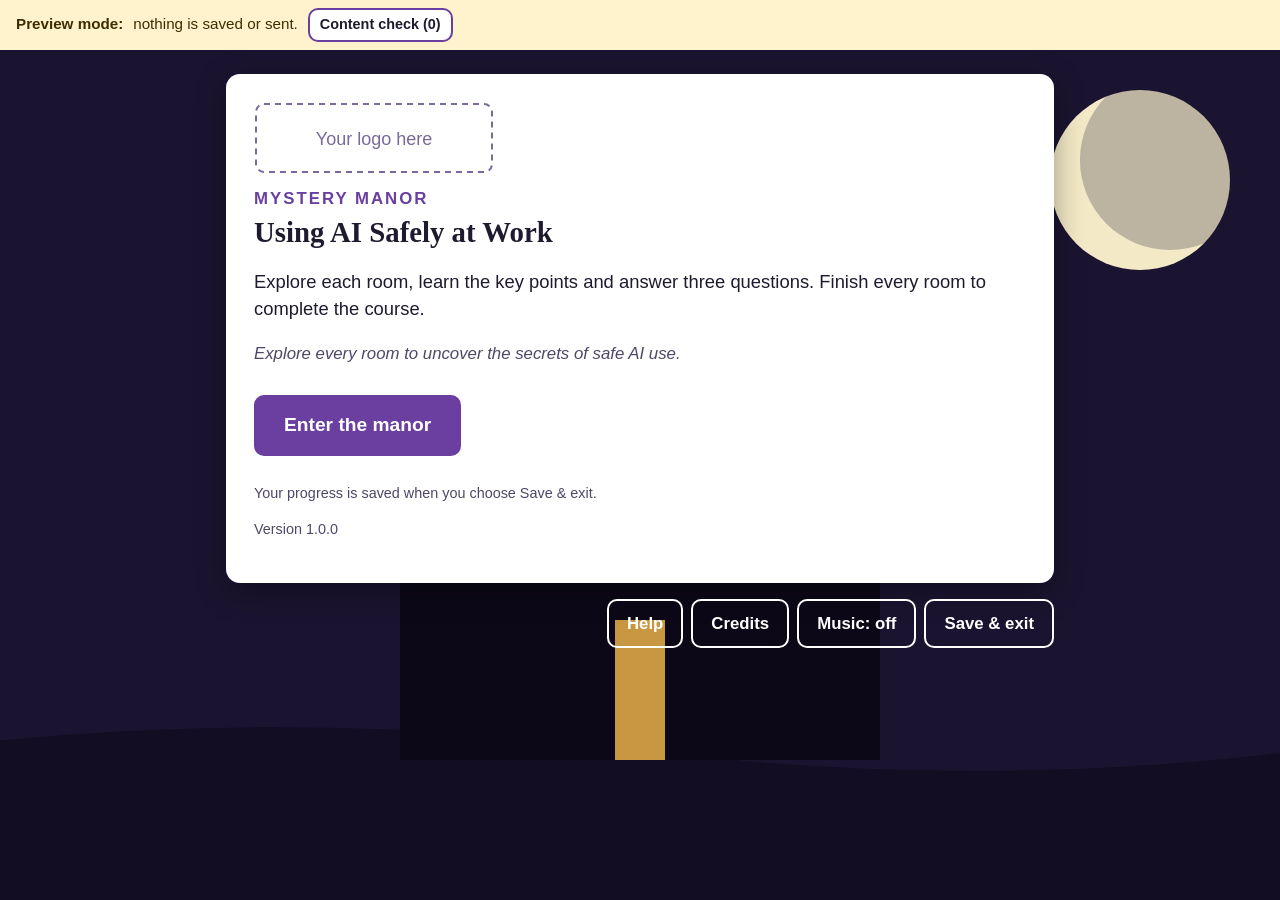
<file: template/course-folder/index.html>
<!DOCTYPE html>
<html lang="en">
<head>
  <meta charset="utf-8">
  <meta name="viewport" content="width=device-width, initial-scale=1">
  <!-- Security: the course may load files only from its own package and may not
       connect to any outside website or service. Don't remove this line. -->
  <meta http-equiv="Content-Security-Policy" content="default-src 'self'; script-src 'self'; style-src 'self'; img-src 'self' data:; media-src 'self'; font-src 'self'; connect-src 'none'; frame-src 'none'; object-src 'none'; form-action 'none'; base-uri 'none'">
  <title>Course</title>
  <link rel="stylesheet" href="css/style.css">
</head>
<body>
  <a class="skip-link" href="#main">Skip to content</a>
  <div id="app" class="app">
    <main id="main" class="main" tabindex="-1">
      <p>Loading…</p>
    </main>
  </div>
  <script src="js/error-help.js"></script>
  <script src="course/settings.js"></script>
  <script src="course/content.js"></script>
  <script src="js/scorm-api.js"></script>
  <script src="js/engine.js"></script>
</body>
</html>
</file>
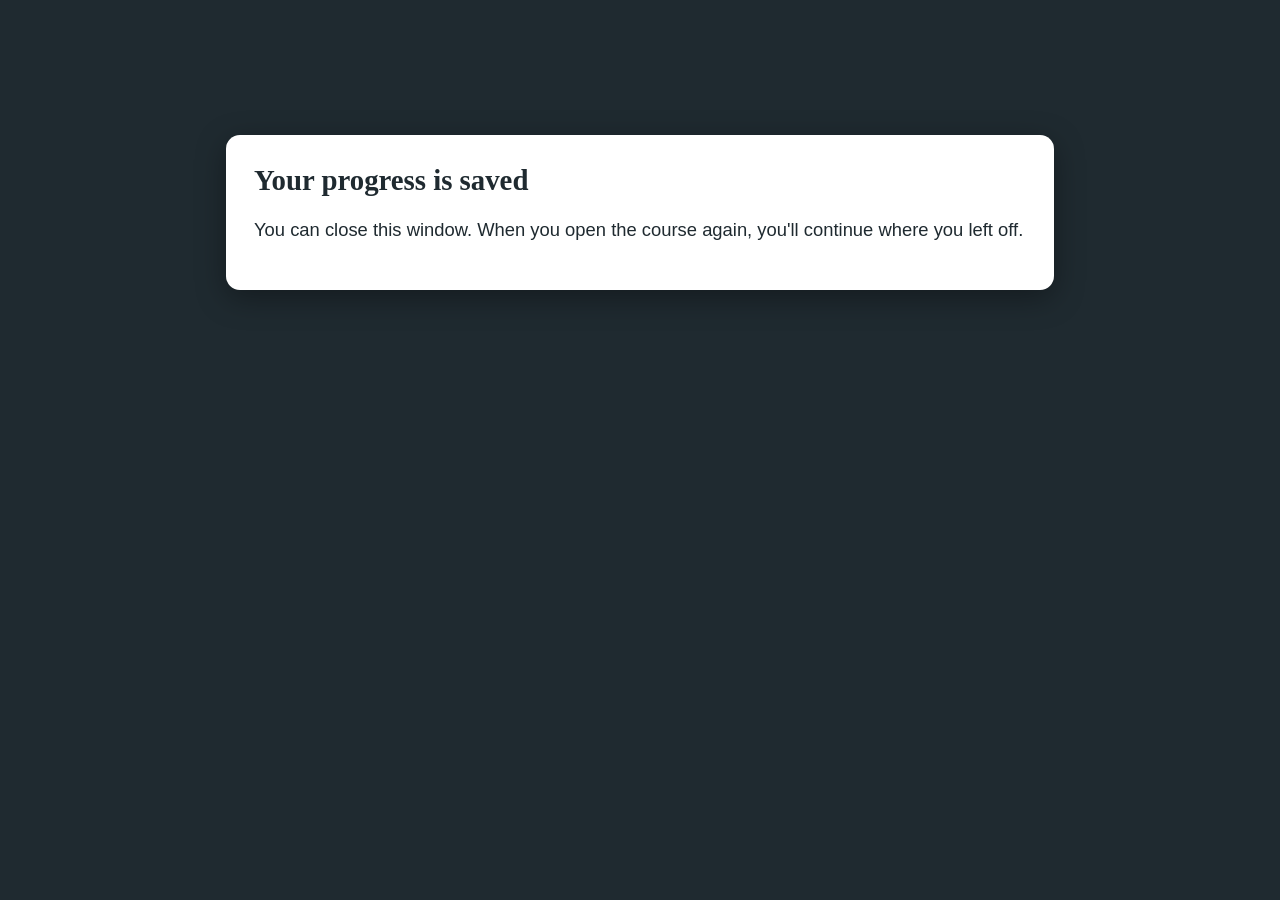
<file: template/course-folder/exit.html>
<!DOCTYPE html>
<html lang="en">
<head>
  <meta charset="utf-8">
  <meta name="viewport" content="width=device-width, initial-scale=1">
  <meta http-equiv="Content-Security-Policy" content="default-src 'self'; style-src 'self'; connect-src 'none'; frame-src 'none'; object-src 'none'; base-uri 'none'">
  <title>Progress saved</title>
  <link rel="stylesheet" href="css/style.css">
</head>
<body>
  <main class="main exit-page">
    <div class="panel">
      <h1>Your progress is saved</h1>
      <p class="lead">You can close this window. When you open the course again, you'll continue where you left off.</p>
    </div>
  </main>
</body>
</html>
</file>
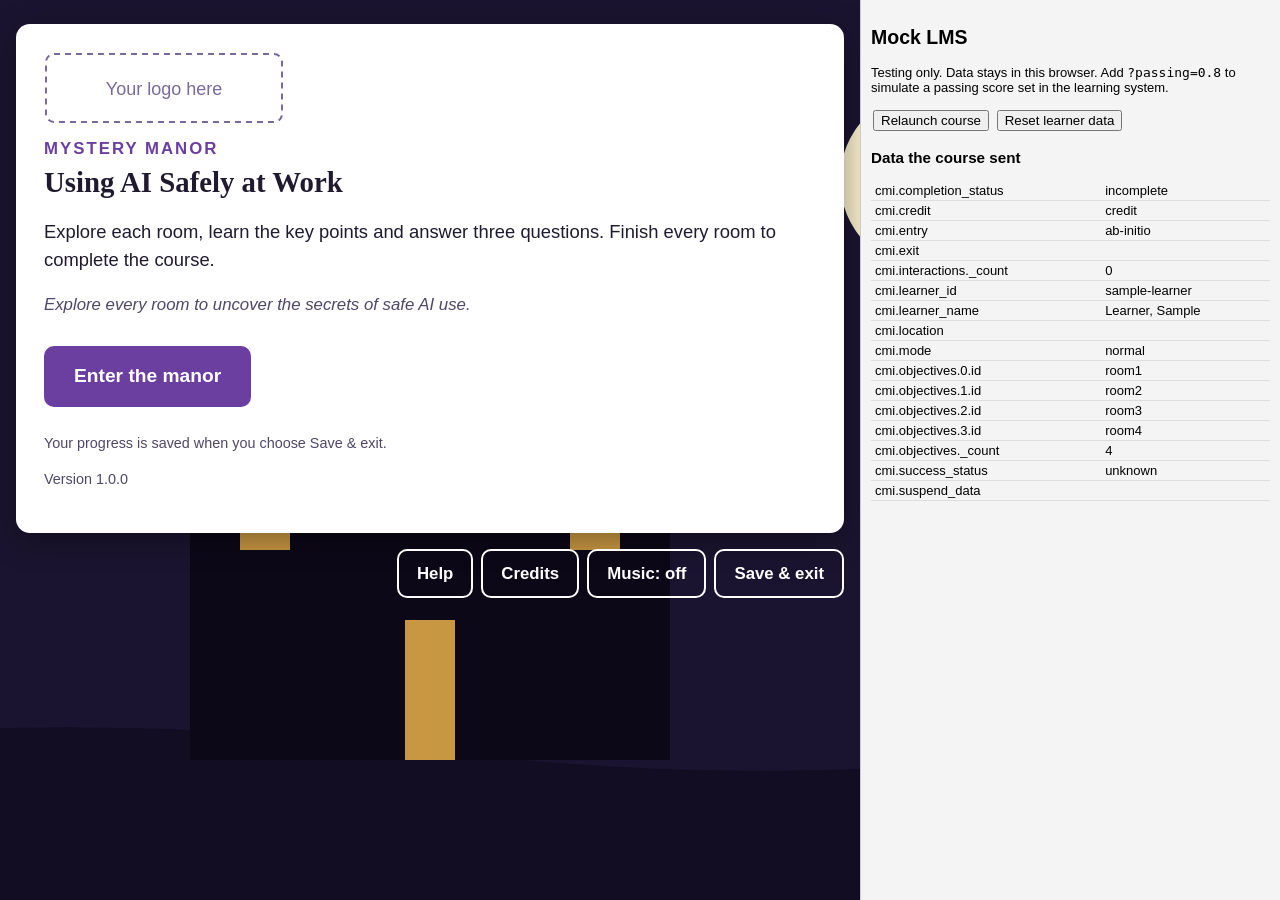
<file: tools/mock-lms/mock-lms.html>
<!DOCTYPE html>
<html lang="en">
<head>
  <meta charset="utf-8">
  <title>Mock LMS (testing only)</title>
  <style>
    body { font-family: Arial, sans-serif; margin: 0; display: grid; grid-template-columns: 1fr 420px; height: 100vh; }
    iframe { width: 100%; height: 100vh; border: 0; }
    aside { overflow: auto; padding: 10px; background: #f4f4f4; font-size: 13px; border-left: 1px solid #ccc; }
    table { border-collapse: collapse; width: 100%; } td { border-bottom: 1px solid #ddd; padding: 2px 4px; vertical-align: top; word-break: break-all; }
    button { margin: 2px; }
  </style>
</head>
<body>
  <iframe id="course" title="Course"></iframe>
  <aside>
    <h2>Mock LMS</h2>
    <p>Testing only. Data stays in this browser. Add <code>?passing=0.8</code> to simulate a passing score set in the learning system.</p>
    <button id="relaunch">Relaunch course</button>
    <button id="reset">Reset learner data</button>
    <h3>Data the course sent</h3>
    <table id="data"></table>
  </aside>
  <script src="mock-api.js"></script>
  <script src="mock-lms-ui.js"></script>
</body>
</html>
</file>
<file: template/course-folder/css/style.css>
/* Layout and accessibility styles. Colors and fonts come from the theme file
   (themes/<name>/theme.js); you shouldn't need to edit this file to re-theme. */
:root {
  --background: #1f2a30; --surface: #ffffff; --text: #1f2a30; --muted: #4a5a63;
  --accent: #b5651d; --accentText: #ffffff; --correct: #1e6b45; --incorrect: #a3263a;
  --focus: #ffbf47; --onBackground: #ffffff;
  --font-heading: Georgia, "Times New Roman", serif; --font-body: "Segoe UI", Arial, sans-serif;
  --screen-bg: none;
}
* { box-sizing: border-box; }
html, body { margin: 0; min-height: 100%; }
body {
  background-color: var(--background); background-image: var(--screen-bg);
  background-size: cover; background-position: center; background-attachment: fixed;
  color: var(--text); font-family: var(--font-body); font-size: 1.05rem; line-height: 1.5;
}
.main { max-width: 860px; margin: 0 auto; padding: 24px 16px 48px; outline: none; }
.panel { background: var(--surface); border-radius: 14px; padding: 28px; box-shadow: 0 8px 30px rgba(0,0,0,.35); }
h1, h2 { font-family: var(--font-heading); line-height: 1.2; margin: 0 0 12px; }
h1 { font-size: 1.8rem; } h2 { font-size: 1.3rem; }
h1:focus, h2:focus { outline: none; }
.lead { font-size: 1.15rem; }
.small, .version, .room-label { font-size: .9rem; color: var(--muted); }
.theme-name { text-transform: uppercase; letter-spacing: .12em; color: var(--accent); font-weight: 700; margin: 0 0 4px; }
.tagline { font-style: italic; color: var(--muted); }
.logo { max-height: 72px; max-width: 240px; display: block; margin-bottom: 12px; }
.btn {
  font: inherit; font-weight: 600; border-radius: 10px; padding: 10px 18px; cursor: pointer;
  border: 2px solid var(--accent); background: var(--surface); color: var(--text); min-height: 44px;
}
.btn.primary { background: var(--accent); color: var(--accentText); }
.btn.big { font-size: 1.2rem; padding: 14px 28px; margin: 12px 0; }
.btn.ghost { background: transparent; color: var(--onBackground); border-color: var(--onBackground); }
.btn.small { padding: 4px 10px; min-height: 32px; font-size: .9rem; }
.btn:disabled { opacity: .5; cursor: not-allowed; }
:focus-visible { outline: 3px solid var(--focus); outline-offset: 3px; }
.toolbar { display: flex; flex-wrap: wrap; gap: 8px; margin-top: 16px; justify-content: flex-end; }
.actions, .nav { display: flex; flex-wrap: wrap; gap: 10px; margin-top: 20px; }
.nav { justify-content: space-between; }
.progress { height: 14px; background: #d9dee1; border-radius: 7px; overflow: hidden; margin: 8px 0 20px; }
.progress-fill { display: block; height: 100%; width: 0; background: var(--accent); }
.room-grid { list-style: none; padding: 0; margin: 0; display: grid; grid-template-columns: repeat(auto-fill, minmax(180px, 1fr)); gap: 14px; }
.room-btn {
  width: 100%; height: 100%; font: inherit; text-align: left; cursor: pointer; padding: 14px;
  border-radius: 12px; border: 2px solid #c8d0d4; background: var(--surface); color: var(--text);
  display: flex; flex-direction: column; gap: 6px;
}
.room-btn:hover { border-color: var(--accent); }
.room-card.done .room-btn { border-color: var(--correct); }
.room-card.bonus .room-btn { border-style: dashed; border-color: var(--accent); }
.room-icon { width: 56px; height: 56px; }
.room-name { font-weight: 700; font-family: var(--font-heading); font-size: 1.1rem; }
.room-status { font-size: .9rem; color: var(--muted); }
.room-card.done .room-status { color: var(--correct); font-weight: 600; }
.bullets li { margin-bottom: 6px; }
.lesson-img { max-width: 100%; height: auto; display: block; margin: 12px 0; border-radius: 8px; }
.lesson-video { width: 100%; margin: 12px 0; }
.link a { color: var(--accent); font-weight: 600; }
.link.placeholder { color: var(--muted); font-style: italic; }
fieldset { border: 0; padding: 0; margin: 0 0 12px; }
legend { padding: 0; }
legend h1 { margin-bottom: 14px; }
.choice { display: flex; align-items: flex-start; gap: 10px; padding: 10px 12px; border: 2px solid #c8d0d4; border-radius: 10px; margin-bottom: 8px; }
.choice input { width: 22px; height: 22px; margin-top: 2px; flex: none; }
.choice label { flex: 1; cursor: pointer; }
.choice.is-correct { border-color: var(--correct); background: #e6f3ec; }
.choice.is-wrong { border-color: var(--incorrect); background: #f8e6e9; }
.feedback { margin-top: 12px; font-weight: 600; min-height: 1.5em; }
.feedback.good { color: var(--correct); } .feedback.bad { color: var(--incorrect); }
.practice-box { width: 100%; font: inherit; padding: 10px; border-radius: 8px; border: 2px solid #c8d0d4; margin: 6px 0 12px; }
.model { margin-top: 14px; padding: 14px; background: #eef2f3; border-radius: 10px; }
.badge { width: 140px; height: 140px; display: block; margin: 0 auto 12px; }
.finish { text-align: center; } .finish .actions { justify-content: center; }
.finish .survey { text-align: left; margin-top: 20px; }
.score { font-size: 1.4rem; font-weight: 700; }
.perfect { color: var(--accent); font-weight: 700; }
.eggs { display: flex; gap: 8px; margin-top: 10px; }
.egg { width: 36px; height: 36px; border-radius: 50%; border: 1px dashed transparent; background: transparent; opacity: .35; cursor: pointer; padding: 4px; color: var(--muted); }
.egg:hover, .egg:focus-visible { opacity: 1; border-color: var(--accent); }
.egg.found { opacity: .8; }
.egg img { width: 100%; height: 100%; }
.dialog { border: 0; border-radius: 14px; padding: 24px; max-width: 560px; width: calc(100% - 32px); color: var(--text); background: var(--surface); }
.dialog::backdrop { background: rgba(0,0,0,.6); }
.preview-banner { background: #fff3cd; color: #3d2e00; padding: 8px 16px; font-size: .95rem; display: flex; gap: 10px; align-items: center; flex-wrap: wrap; }
.skip-link { position: absolute; left: -9999px; } .skip-link:focus { left: 8px; top: 8px; background: #fff; color: #000; padding: 8px; z-index: 10; }
.sr-only { position: absolute; width: 1px; height: 1px; overflow: hidden; clip: rect(0 0 0 0); white-space: nowrap; }
.exit-page { padding-top: 15vh; }
@media (max-width: 560px) { .panel { padding: 18px; } h1 { font-size: 1.45rem; } .nav .btn { flex: 1; } }
@media (prefers-reduced-motion: reduce) { * { transition: none !important; animation: none !important; } body { background-attachment: scroll; } }
</file>
